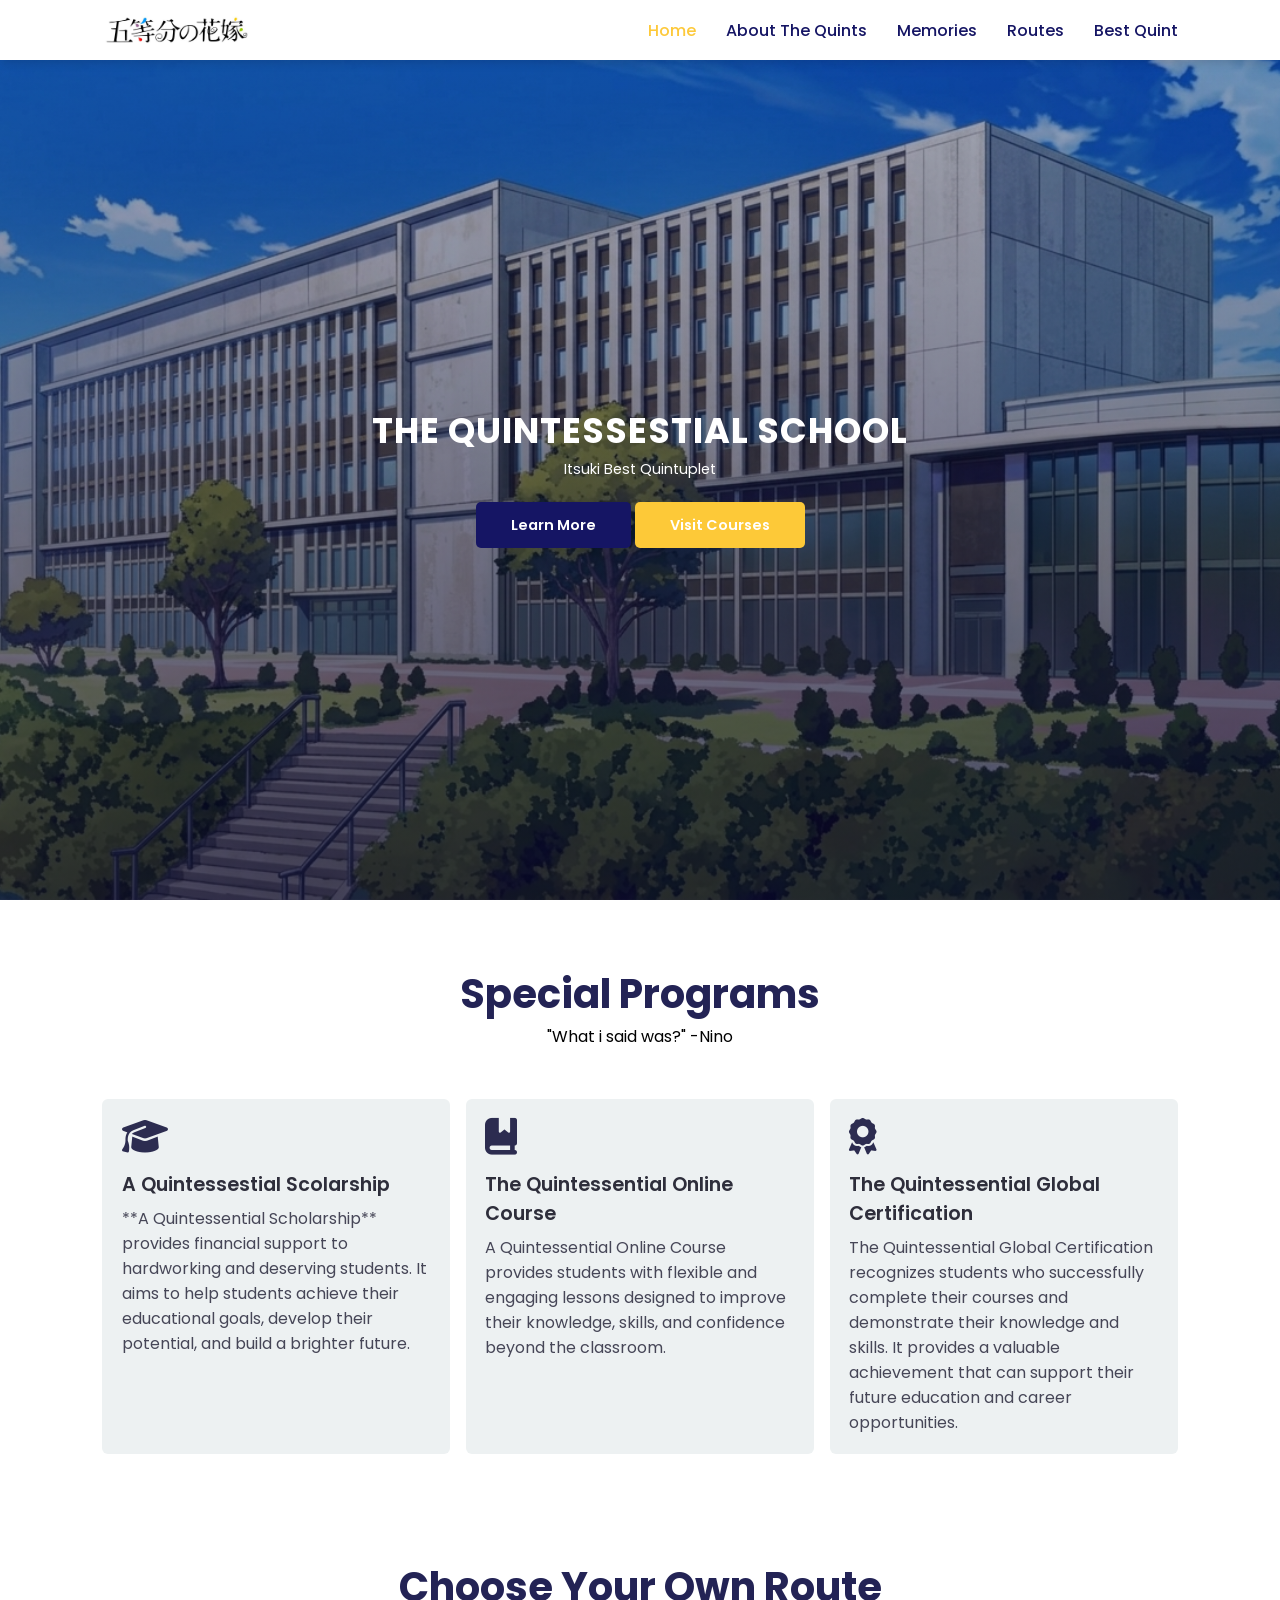
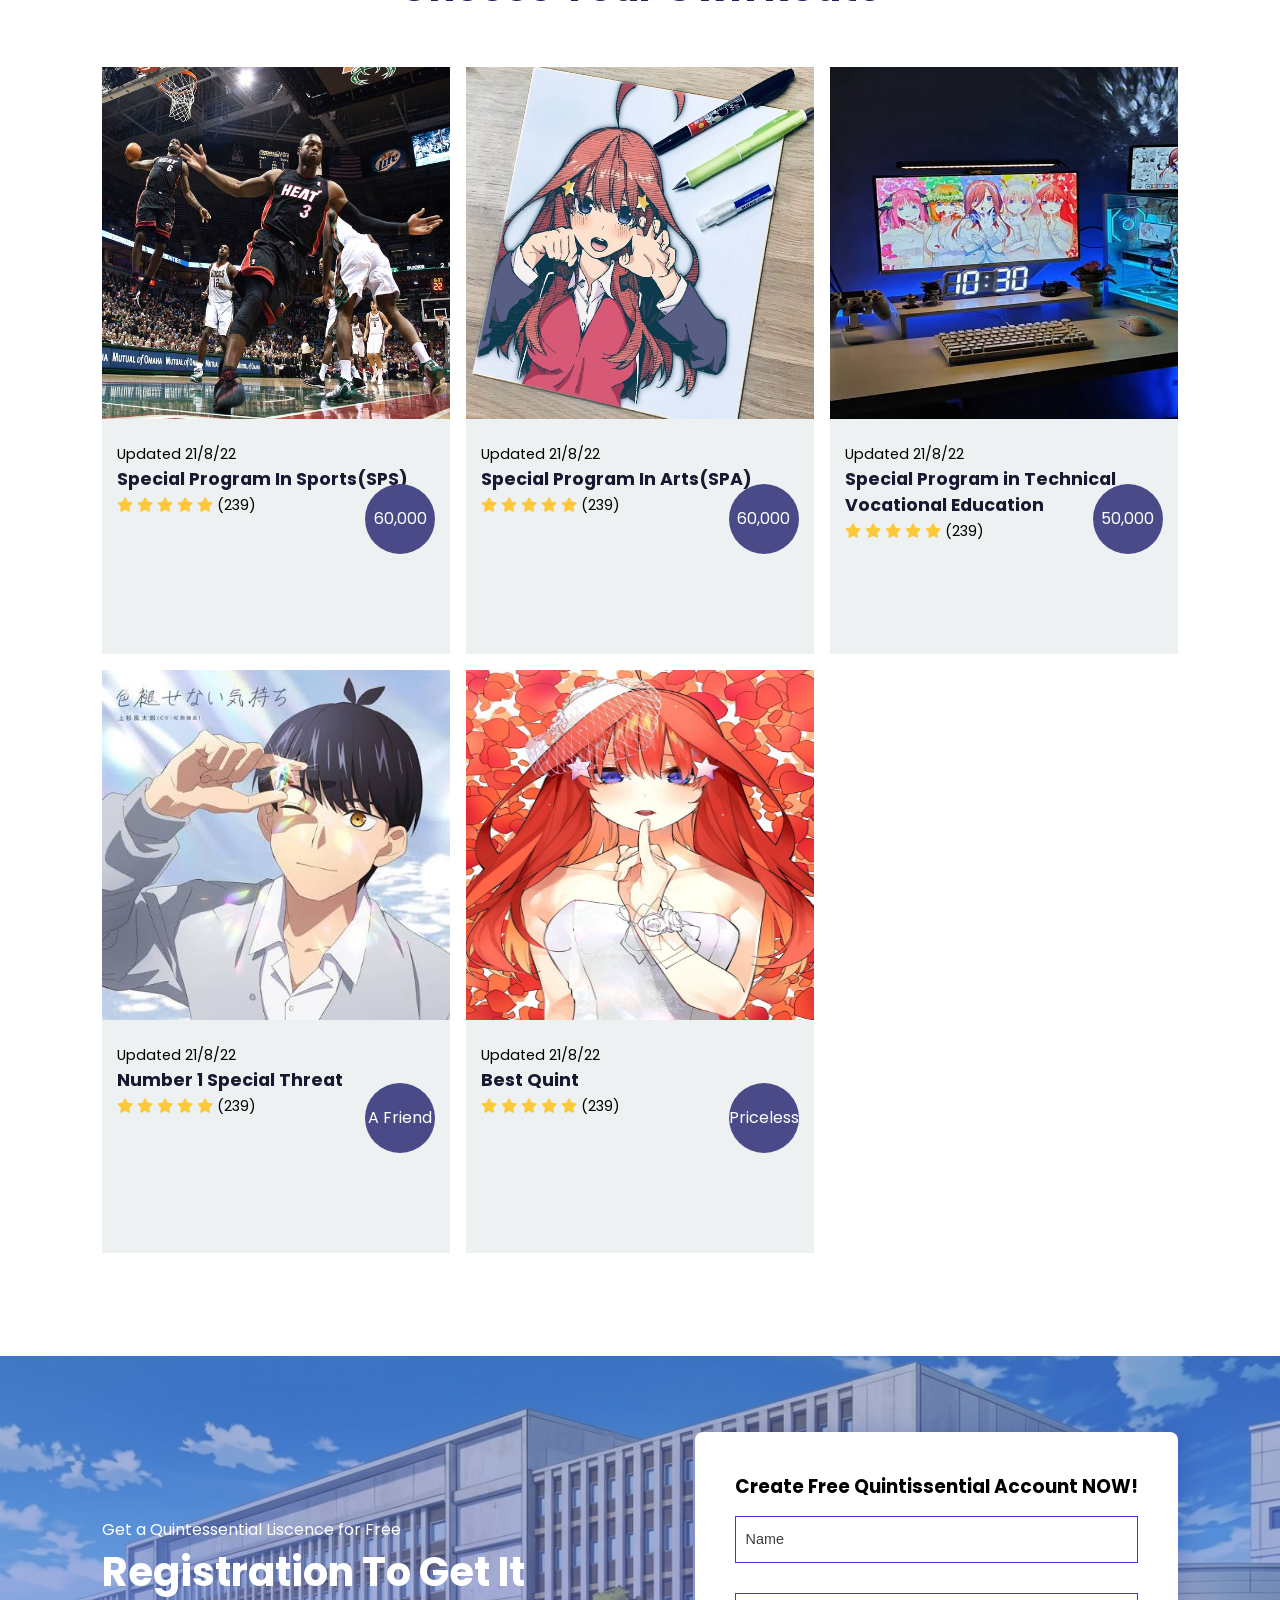
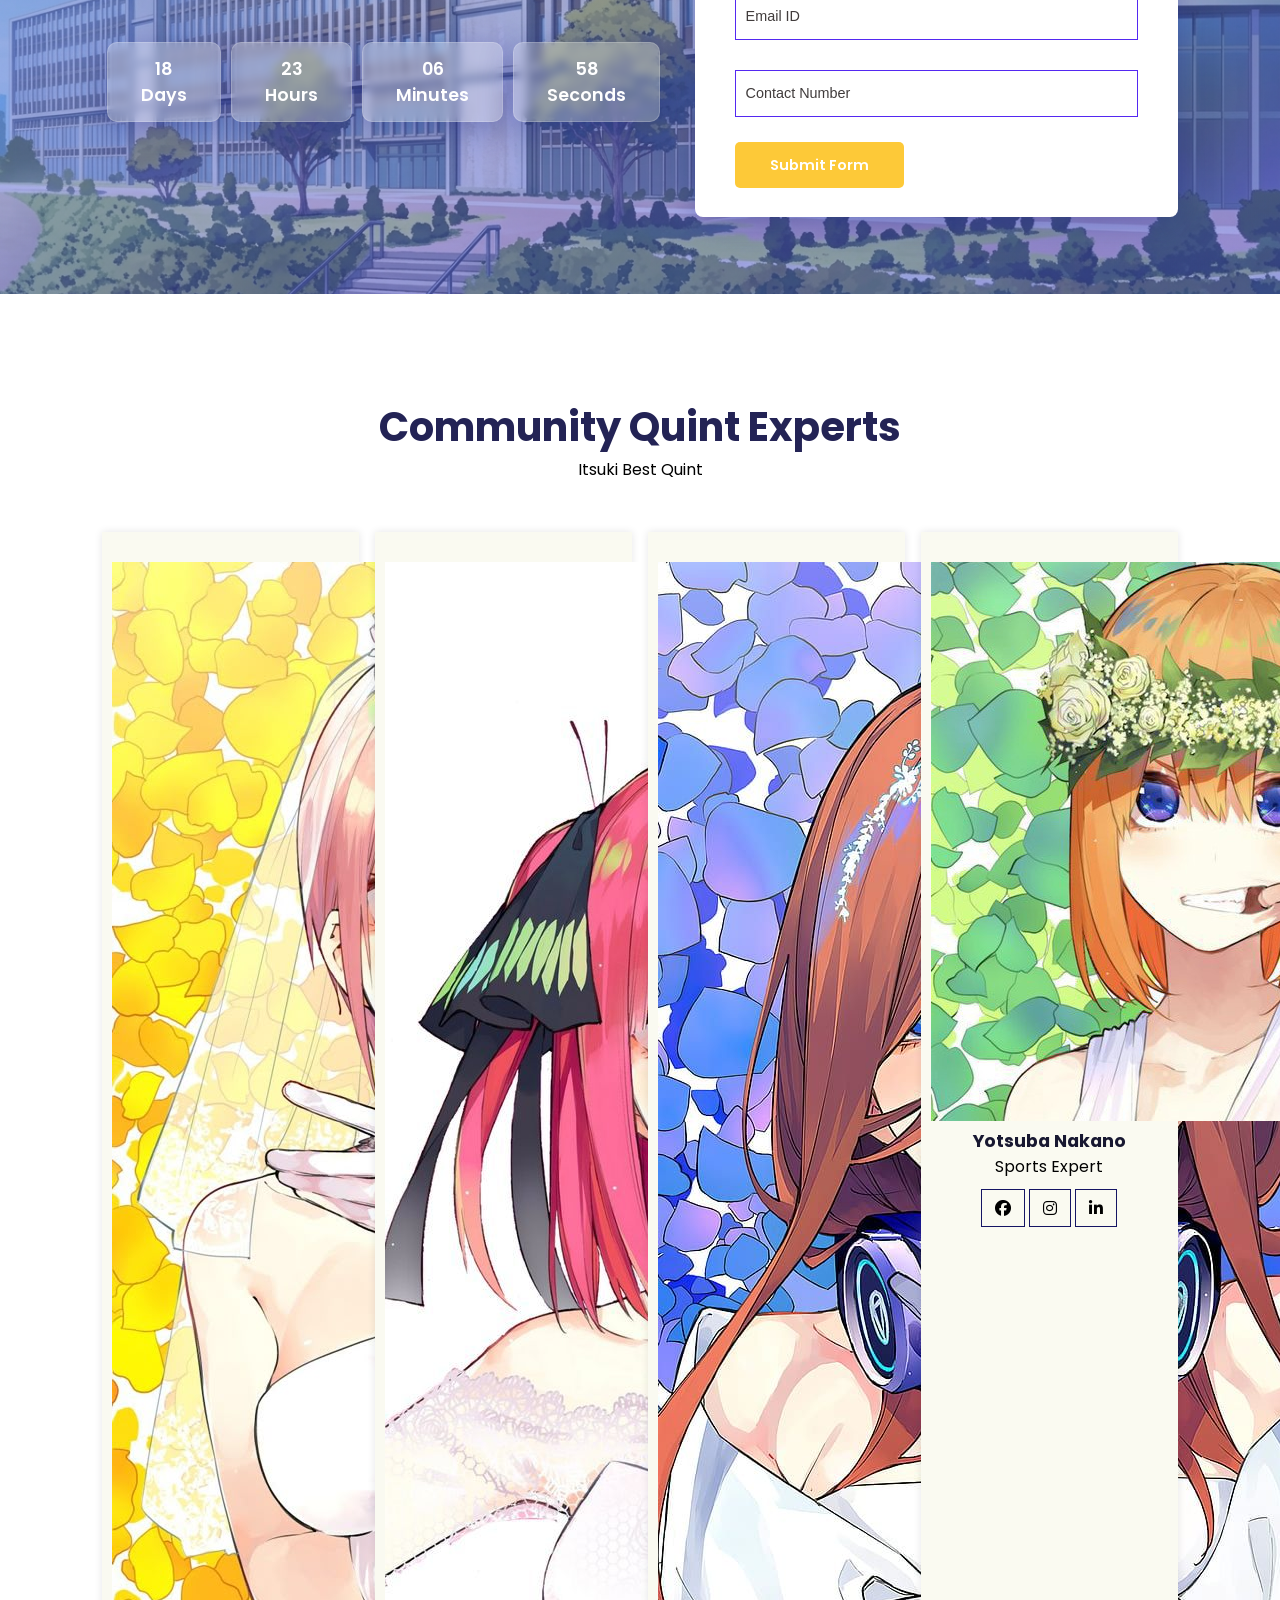
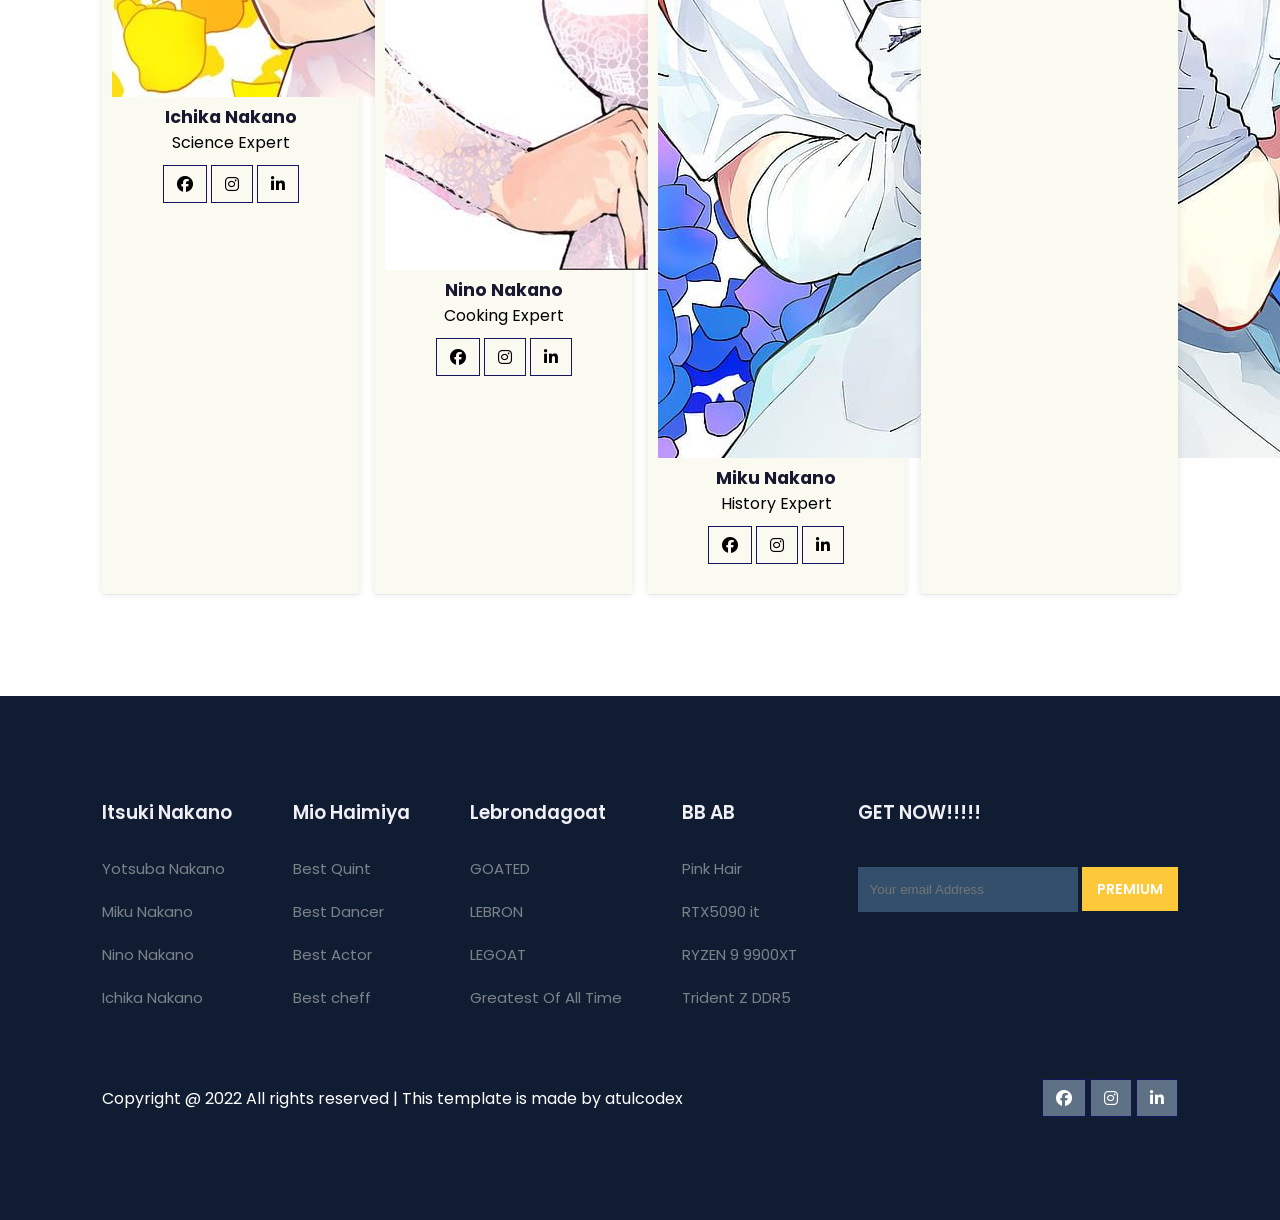
<file: index.html>
<!DOCTYPE html>
<html lang="en">
<head>
	<meta charset="UTF-8">
	<meta name="viewport" content="width=device-width, initial-scale=1.0">
	<title>Education Website Template</title>

	<!-- font Awesome CDN link -->
	<link rel="stylesheet" href="https://cdnjs.cloudflare.com/ajax/libs/font-awesome/6.1.1/css/all.min.css" />

	<!-- External CSS -->
	<link rel="stylesheet" href="style.css">

	<!-- JQuery CDN link -->
	<script src="https://code.jquery.com/jquery-3.6.0.min.js" integrity="sha256-/xUj+3OJU5yExlq6GSYGSHk7tPXikynS7ogEvDej/m4=" crossorigin="anonymous"></script>
</head>
<body>
	<!-- Navigation start -->
	<header>
	<nav>
		<img src="img/title2.jpg" class="logo" alt="">

		<div class="navigation">
			<ul>
				<i id="menu-close" class="fas fa-times"></i>
				<li><a href="index.html" class="active">Home</a></li>
				<li><a href="about.html">About The Quints</a></li>
				<li><a href="blog.html">Memories</a></li>
				<li><a href="courses.html">Routes</a></li>
				<li><a href="contact.html">Best Quint</a></li>
			</ul>

			<img src="img/school2.jpg" id="menu-btn" alt="">
		</div>
	</nav>
	<!-- Navigation ends -->
	</header>

	<!-- Hero section starts from here -->
	<section id="home">
		<h2>
			THE QUINTESSESTIAL SCHOOL
		</h2>
		<p>
			Itsuki Best Quintuplet
		</p>
		<div class="btn">
			<a href="#" class="blue">Learn More</a>
			<a href="#" class="yellow">Visit Courses</a>
		</div>
	</section>
	<!-- Hero section ends from here -->


	<!-- Features section starts from here -->
	<section id="features">
		<h1>Special Programs</h1>
		<p>"What i said was?"
            -Nino
		</p>

		<div class="fea-base">
			<div class="fea-box">
				<i class="fas fa-graduation-cap"></i>
				<h3>A Quintessestial Scolarship</h3>
				<p>
					**A Quintessential Scholarship** provides financial support to hardworking and deserving students. It aims to help students achieve their educational goals, develop their potential, and build a brighter future.

				</p>
			</div>

			<div class="fea-box">
				<i class="fa-solid fa-book-bookmark"></i>
				<h3>The Quintessential Online Course</h3>
				<p>
					A Quintessential Online Course provides students with flexible and engaging lessons designed to improve their knowledge, skills, and confidence beyond the classroom.
				</p>
			</div>

			<div class="fea-box">
				<i class="fas fa-award"></i>
				<h3>The Quintessential Global Certification</h3>
				<p>
					The Quintessential Global Certification recognizes students who successfully complete their courses and demonstrate their knowledge and skills. It provides a valuable achievement that can support their future education and career opportunities.
				</p>
			</div>
		</div>
	</section>
	<!-- Features section ends from here -->


	<!-- Courses section starts from here -->
	<section id="course">
		<h1>Choose Your Own Route</h1>
		<p></p>

		<div class="course-box">
			<div class="courses">
				<img src="img/LeBron James & Dwayne Wade.jpg" alt="">
				<div class="details">
					<span>Updated 21/8/22</span>
					<h6>Special Program In Sports(SPS)</h6>

					<div class="star">
						<i class="fa-solid fa-star"></i>
						<i class="fa-solid fa-star"></i>
						<i class="fa-solid fa-star"></i>
						<i class="fa-solid fa-star"></i>
						<i class="fa-solid fa-star"></i>

						<span>(239)</span>
					</div>
				</div>
				<div class="cost">60,000</div>
			</div>

			<div class="courses">
				<img src="img/Itsuki Nakano ❤️.jpg" alt="">
				<div class="details">
					<span>Updated 21/8/22</span>
					<h6>Special Program In Arts(SPA)</h6>

					<div class="star">
						<i class="fa-solid fa-star"></i>
						<i class="fa-solid fa-star"></i>
						<i class="fa-solid fa-star"></i>
						<i class="fa-solid fa-star"></i>
						<i class="fa-solid fa-star"></i>

						<span>(239)</span>
					</div>
				</div>
				<div class="cost">60,000</div>
			</div>

			<div class="courses">
				<img src="img/pc.jpg" alt="">
				<div class="details">
					<span>Updated 21/8/22</span>
					<h6>Special Program in Technical Vocational Education</h6>

					<div class="star">
						<i class="fa-solid fa-star"></i>
						<i class="fa-solid fa-star"></i>
						<i class="fa-solid fa-star"></i>
						<i class="fa-solid fa-star"></i>
						<i class="fa-solid fa-star"></i>

						<span>(239)</span>
					</div>
				</div>
				<div class="cost">50,000</div>
			</div>

			<div class="courses">
				<img src="img/futaro.jpg" alt="">
				<div class="details">
					<span>Updated 21/8/22</span>
					<h6>Number 1 Special Threat</h6>

					<div class="star">
						<i class="fa-solid fa-star"></i>
						<i class="fa-solid fa-star"></i>
						<i class="fa-solid fa-star"></i>
						<i class="fa-solid fa-star"></i>
						<i class="fa-solid fa-star"></i>

						<span>(239)</span>
					</div>
				</div>
				<div class="cost">A Friend</div>
			</div>

			<div class="courses">
				<img src="img/Itsuki.jpg" alt="">
				<div class="details">
					<span>Updated 21/8/22</span>
					<h6>Best Quint</h6>

					<div class="star">
						<i class="fa-solid fa-star"></i>
						<i class="fa-solid fa-star"></i>
						<i class="fa-solid fa-star"></i>
						<i class="fa-solid fa-star"></i>
						<i class="fa-solid fa-star"></i>

						<span>(239)</span>
					</div>
				</div>
				<div class="cost">Priceless</div>
			</div>

		
	</section>
	<!-- Courses section ends from here -->


	<!-- Registration section starts from here -->
	<section id="registration">
		<div class="reminder">
			<p>Get a Quintessential Liscence for Free</p>
			<h1>Registration To Get It</h1>

			<div class="time">
				<div class="date">18 <br> Days</div>
				<div class="date">23 <br> Hours</div>
				<div class="date">06 <br> Minutes</div>
				<div class="date">58 <br> Seconds</div>
			</div>
		</div>

		<div class="form">
			<h3>Create Free Quintissential Account NOW!</h3>

			<input type="text" placeholder="Name" name="" id="">
			<input type="email" placeholder="Email ID" name="" id="">
			<input type="text" placeholder="Contact Number" name="" id="">

			<div class="btn">
				<a href="#" class="yellow">Submit Form</a>
			</div>
		</div>
	</section>
	<!-- Registration section ends from here -->


	<!-- Experts section starts from here -->
	<section id="experts">
		<h1>Community Quint Experts</h1>
		<p>Itsuki Best Quint</p>
		<div class="expert-box">
			<div class="profile">
				<img src="img/Ichika💛.jpg" alt="">
				<h6>Ichika Nakano</h6>
				<p>Science Expert</p>
				<div class="pro-links">
					<i class="fab fa-facebook"></i>
					<i class="fab fa-instagram"></i>
					<i class="fab fa-linkedin-in"></i>
				</div>
			</div>

			<div class="profile">
				<img src="img/中野二乃 壁紙(Nino Nakano wallpaper).jpg" alt="">
				<h6>Nino Nakano</h6>
				<p>Cooking Expert</p>
				<div class="pro-links">
					<i class="fab fa-facebook"></i>
					<i class="fab fa-instagram"></i>
					<i class="fab fa-linkedin-in"></i>
				</div>
			</div>

			<div class="profile">
				<img src="img/download (2).jpg" alt="">
				<h6>Miku Nakano</h6>
				<p>History Expert</p>
				<div class="pro-links">
					<i class="fab fa-facebook"></i>
					<i class="fab fa-instagram"></i>
					<i class="fab fa-linkedin-in"></i>
				</div>
			</div>

			<div class="profile">
				<img src="img/Yotsuba Nakano.jpg" alt="">
				<h6>Yotsuba Nakano</h6>
				<p>Sports Expert</p>
				<div class="pro-links">
					<i class="fab fa-facebook"></i>
					<i class="fab fa-instagram"></i>
					<i class="fab fa-linkedin-in"></i>
				</div>
			</div>

		   
	</section>
	<!-- Experts section ends from here -->

	<!-- Footer section starts from here -->
	<footer>
		<div class="footer-col">
			<h3>Itsuki Nakano</h3>
			<li>Yotsuba Nakano</li>
			<li>Miku Nakano</li>
			<li>Nino Nakano</li>
			<li>Ichika Nakano</li>
		</div>

		<div class="footer-col">
			<h3>Mio Haimiya</h3>
			<li>Best Quint</li>
			<li>Best Dancer</li>
			<li>Best Actor</li>
			<li>Best cheff</li>
		</div>

		<div class="footer-col">
			<h3>Lebrondagoat</h3>
			<li>GOATED</li>
			<li>LEBRON</li>
			<li>LEGOAT</li>
			<li>Greatest Of All Time</li>
		</div>

		<div class="footer-col">
			<h3>BB AB</h3>
			<li>Pink Hair</li>
			<li>RTX5090 it</li>
			<li>RYZEN 9 9900XT</li>
			<li>Trident Z DDR5</li>
		</div>

		<div class="footer-col">
			<h3>GET NOW!!!!!</h3>
			<p></p>

			<div class="subscribe">
				<input type="email" placeholder="Your email Address">
				<a href="#" class="yellow">PREMIUM</a>
			</div>
		</div>

		<div class="copyright">
			<p>
				Copyright @ 2022 All rights reserved | This template is made by <a href="https://atulcodex.com" target="_blank">atulcodex</a>
			</p>
			<div class="pro-links">
				<i class="fab fa-facebook"></i>
				<i class="fab fa-instagram"></i>
				<i class="fab fa-linkedin-in"></i>
			</div>
		</div>
	</footer>
	<!-- Footer section ends from here -->

	<script>
		// Show menu links on burger click
		$('#menu-btn').click(function(){
			$('nav .navigation ul').addClass('active')
		});

		// Hide navbar on click function
		$('#menu-close').click(function(){
			$('nav .navigation ul').removeClass('active')
		});
	</script>
</body>
</html>
</file>
<file: style.css>
@import url('https://fonts.googleapis.com/css2?family=Inter:wght@100;200;300;400;500&family=Poppins:ital,wght@0,100;0,200;0,300;0,400;0,500;0,600;0,700;0,800;0,900;1,700;1,800;1,900&display=swap');

*
{
	margin: 0;
	padding: 0;
	box-sizing: border-box;
}

body
{
	font-family: 'Poppins', sans-serif;
}

h1
{
	font-size: 2.5rem;
	font-weight: 700;
	color: rgb(35, 35, 85);
}

span
{
	font-size: .9rem;
}

h6
{
	font-size: 1.1rem;
	color: rgb(24, 24, 49);
}


/*------------- Navigation style start ------------*/
nav
{
	position: fixed;
	width: 100%;
	background-color: #fff;
	display: flex;
	justify-content: space-between;
	align-items: center;
	padding: 1vw 8vw;
	box-shadow: 2px 2px 10px rgba(0, 0, 0, 0.15);
	z-index: 1;
}

nav .logo
{
	width: 150px;
	cursor: pointer;
}

nav .navigation
{
	display: flex;
}

#menu-btn
{
	width: 30px;
	height: 30px;
	display: none;
}

#menu-close
{
	display: none;
}

nav .navigation ul
{
	display: flex;
	justify-content: flex-end;
	align-items: center;
}

nav .navigation ul li
{
	list-style: none;
	margin-left: 30px;
}

nav .navigation ul li a
{
	text-decoration: none;
	color: rgb(21, 21, 100);
	font-size: 16px;
	font-weight: 500;
	transition: 0.3s ease;
}

nav .navigation ul li a.active,
nav .navigation ul li a:hover
{
	color: #FDC93B;

}
/*------------- Navigation style end ------------*/



/*------------- Hero section styling start --------------*/
#home
{
	background-image: linear-gradient(rgba(9, 5, 54, 0.3), rgba(5,4,46,0.7)), url("img/Gemini_Generated_Image_ugjeqfugjeqfugje\ \(1\).jpg");
	width: 100%;
	height: 100vh;
	background-size: cover;
	background-position: center center;
	display: flex;
	flex-direction: column;
	justify-content: center;
	align-items: center;
	text-align: center;
	padding-top: 40px;
}

#home h2
{
	color: #fff;
	font-size: 2.2rem;
	letter-spacing: 1px;
}

#home p
{
	width: 50%;
	color: #fff;
	font-size: 0.9rem;
	line-height: 25px;
}

#home .btn
{
	margin-top: 30px;
}

#home a
{
	text-decoration: none;
	font-size: 0.9rem;
	padding: 13px 35px;
	background-color: #fff;
	font-weight: 600;
	border-radius: 5px;
}

#home a.blue
{
	color: #fff;
	background: rgb(21, 21, 100);
	transition: 0.3s ease;
}

#home a.blue:hover
{
	color: rgb(21, 21, 100);
	background: #fff;
}

#home a.yellow
{
	color: #fff;
	background: #fdc938;
	transition: 0.3s ease;
}

#home a.yellow:hover
{
	color: rgb(21, 21, 100);
	background: #fff;
}
/*------------- Hero section styling end --------------*/


/*------------- Features section styling start -------------*/
#features
{
	padding: 5vw 8vw 0 8vw;
	text-align: center;
}

#features .fea-base
{
	display: grid;
	grid-template-columns: repeat(auto-fit, minmax(320px, 1fr));
	grid-gap: 1rem;
	margin-top: 50px;
}

#features .fea-box
{
	background: #edf1f2;
	text-align: start;
	padding: 1.2rem;
	border-radius: 6px;
}

#features .fea-box i
{
	font-size: 2.3rem;
	color: rgb(44, 44, 80);
}

#features .fea-box h3
{
	font-size: 1.2rem;
	font-weight: 600;
	color: rgb(46, 46, 59);
	padding: 13px 0 7px 0;
}

#features .fea-box p
{
	font-size: 1rem;
	font-weight: 400;
	color: rgb(70, 70, 87);
}
/*------------- Features section styling end -------------*/


/*------------- Courses section styling start ------------*/
#course
{
	padding: 8vw 8vw 8vw 8vw;
	text-align: center;
}

#course .course-box
{
	display: grid;
	grid-template-columns: repeat(auto-fit, minmax(320px, 1fr));
	grid-gap: 1rem;
	margin-top: 50px;
}

#course .courses
{
	text-align: start;
	background: #edf1f2;
	height: 100%;
	position: relative;
}

#course .courses img
{
	width: 100%;
	height: 60%;
	background-size: cover;
	background-position: center;
}

#course .courses .details
{
	padding: 15px 15px 0 15px;
}

#course .courses .details i
{
	color: #fdc93b;
	font-size: .9rem;
}

#course .courses .cost
{
	background-color: rgb(74, 74, 136);
	color: #fff;
	line-height: 70px;
	width: 70px;
	height: 70px;
	text-align: center;
	border-radius: 50%;
	position: absolute;
	right: 15px;
	bottom: 100px;
}
/*------------- Courses section styling end ------------*/


/*------------- Registration section styling start ----------*/
#registration
{
	padding: 6vw 8vw 6vw 8vw;
	background-image: linear-gradient(rgba(99,112,168,0.5), rgba(81,91,233,0.5)),url("img/Gemini_Generated_Image_ugjeqfugjeqfugje\ \(1\).jpg");
	width: 100%;
	height: 100%;
	background-size: cover;
	background-position: center;
	display: flex;
	justify-content: space-between;
	align-items: center;
}

#registration .reminder, #registration .reminder h1
{
	color: #fff;
}

#registration .reminder .time
{
	display: flex;
	margin-top: 40px;
}

#registration .reminder .time .date
{
	text-align: center;
	padding: 13px 33px;
	background: rgba(255, 255, 255, 0.25);
	backdrop-filter: blur(4px);
	box-shadow: 0 8px 32px 0 rgba(31, 38, 135, 0.37);
	border-radius: 10px;
	margin: 0 5px 10px 5px;
	border: 1px solid rgba(255, 255, 255, 0.18);
	font-size: 1.1rem;
	font-weight: 600;
}

#registration .form
{
	background: #fff;
	border-radius: 8px;
	display: flex;
	flex-direction: column;
	padding: 40px;
	box-shadow: 0 8px 32px 0 rgba(31, 38, 135, 0.37);
}

#registration .form input
{
	margin: 15px 0;
	padding: 15px 10px;
	border: 1px solid rgb(84, 40, 241);
	outline: none;
}

#registration .form input::placeholder
{
	color: #413c3c;
	font-weight: 500;
	font-size: 0.9rem;
}

#registration .form .btn
{
	margin-top: 20px;
}

#registration .form a.yellow
{
	text-decoration: none;
	font-size: 0.9rem;
	padding: 13px 35px;
	background-color: #fff;
	font-weight: 600;
	border-radius: 5px;
	color: #fff;
	background: #fdc938;
	transition: 0.3s ease;
}

#registration .form a.yellow:hover
{
	color: rgb(21, 21, 100);
	background: #fff;
}
/*------------- Registration section styling end ----------*/



/*------------- Experts section styling starts ----------*/
#experts
{
	padding: 8vw 8vw 8vw 8vw;
	text-align: center;
}

#experts .expert-box
{
	display: grid;
	grid-template-columns: repeat(auto-fit, minmax(250px, 1fr));
	grid-gap: 1rem;
	margin-top: 50px;
}

#experts .expert-box .profile
{
	background: #fafaf1;
	padding: 30px 10px;
	box-shadow: rgba(17, 17, 26, 0.05) 0px 1px 0px, rgba(17, 17, 26, 0.1) 0px 0px 8px;
}

#experts .expert-box .profile:hover
{
	box-shadow: rgba(0, 0, 0, 0.1) 0px 10px 50px;
}

.pro-links
{
	margin-top: 10px;
}

.pro-links i
{
	padding: 10px 13px;
	border: 1px solid rgb(21, 21, 100);
	cursor: pointer;
	transition: 0.3s ease;
}

.pro-links i:hover
{
	background: rgb(21, 21, 100);
	color: #fff;
}
/*------------- Experts section styling ends ----------*/



/*------------- Footer section styling starts ------------*/
footer
{
	padding: 8vw;
	background-color: #101c32;
	display: flex;
	justify-content: space-between;
	align-items: flex-start;
	flex-wrap: wrap;
}

footer .footer-col
{
	padding-bottom: 40px;
}

footer h3
{
	color: rgb(241, 240, 245);
	font-weight: 600;
	padding-bottom: 20px;
}

footer li
{
	list-style: none;
	color: #7b838a;
	padding: 10px 0;
	font-size: 15px;
	cursor: pointer;
	transition: 0.3s ease;
}

footer li:hover
{
	color: rgb(241, 240, 245);
}

footer p
{
	color: #7b838a;
}

footer .subscribe
{
	margin-top: 20px;
}

footer input
{
	width: 220px;
	padding: 15px 12px;
	background: #334F6C;
	border: none;
	outline: none;
	color: #fff;
}

footer .subscribe a
{
	text-decoration: none;
	font-size: 0.9rem;
	padding: 12px 15px;
	background-color: #fff;
	font-weight: 600;
}

footer .subscribe a.yellow
{
	color: #fff;
	background: #fdc93b;
	transition: 0.3s ease;
}

footer .subscribe a.yellow:hover
{
	color: rgb(21, 21, 100);
	background: #fff;
}

footer .copyright
{
	margin-top: 20px;
	width: 100%;
	display: flex;
	justify-content: space-between;
	align-items: center;
	flex-wrap: wrap;
}

footer .copyright p, footer .copyright p > a
{
	color: #fff;
	text-decoration: none;
}

footer .copyright .pro-links
{
	margin-top: 0px;
}

footer .copyright .pro-links i
{
	background-color: #5f7185;
	color: #fff;
}

footer .copyright .pro-links i:hover
{
	background: #fdc93b;
	color: #2c2c2c;
}
/*------------- Footer section styling ends ------------*/



/*---------------------------------------------------------*/
/*-------------------- Ipad screen styling ----------------*/
/*---------------------------------------------------------*/
@media screen and (max-width: 789px)
{
	nav
	{
		padding: 15px 20px;
	}

	nav img
	{
		width: 130px;
	}

	#menu-btn
	{
		display: initial;
	}

	#menu-close
	{
		display: initial;
		font-size: 1.6rem;
		color: #fff;
		padding: 30px 0 20px 20px;
	}

	nav .navigation ul
	{
		position: absolute;
		top: 0;
		right: -220px;
		display: flex;
		flex-direction: column;
		justify-content: flex-start;
		align-items: flex-start;
		width: 220px;
		height: 100vh;
		background: rgba(17, 20, 104, 0.45);
		backdrop-filter: blur(4.5px);
		border: 1px solid rgba(255, 255, 255, 0.18);
		transition: 0.3s ease-in;
	}

	nav .navigation ul.active
	{
		right: 0;
	}

	nav .navigation ul li
	{
		padding: 20px 0 20px 40px;
		margin-left: 0;
	}

	nav .navigation ul li a
	{
		color: #fff;
	}

	#home
	{
		padding: 0px;
	}

	#home p
	{
		width: 90%;
	}

	#features
	{
		padding: 8vw 4vw 0 4vw;
	}

	#course
	{
		padding: 8vw 4vw 8vw 4vw;
	}

	#registration
	{
		padding: 6vw 4vw 6vw 4vw;
		gap: 2.2rem;
	}

	#registration .reminder .time
	{
		display: flex;
		justify-content: space-between;
		flex-wrap: wrap;
		margin-top: 40px;
	}

	#experts
	{
		padding: 8vw 4vw 6vw 4vw;
	}

	footer .copyright .pro-links
	{
		margin-top: 20px;
	}
}


@media screen and (max-width: 475px)
{
	#registration
	{
		flex-direction: column;
	}

	.reminder p, .reminder h1
	{
		text-align: center;
	}

	.reminder h1
	{
		font-size: 1.8rem;
	}

	#registration .reminder .time
	{
		justify-content: space-evenly;
		margin-top: 20px;
	}
}
</file>
